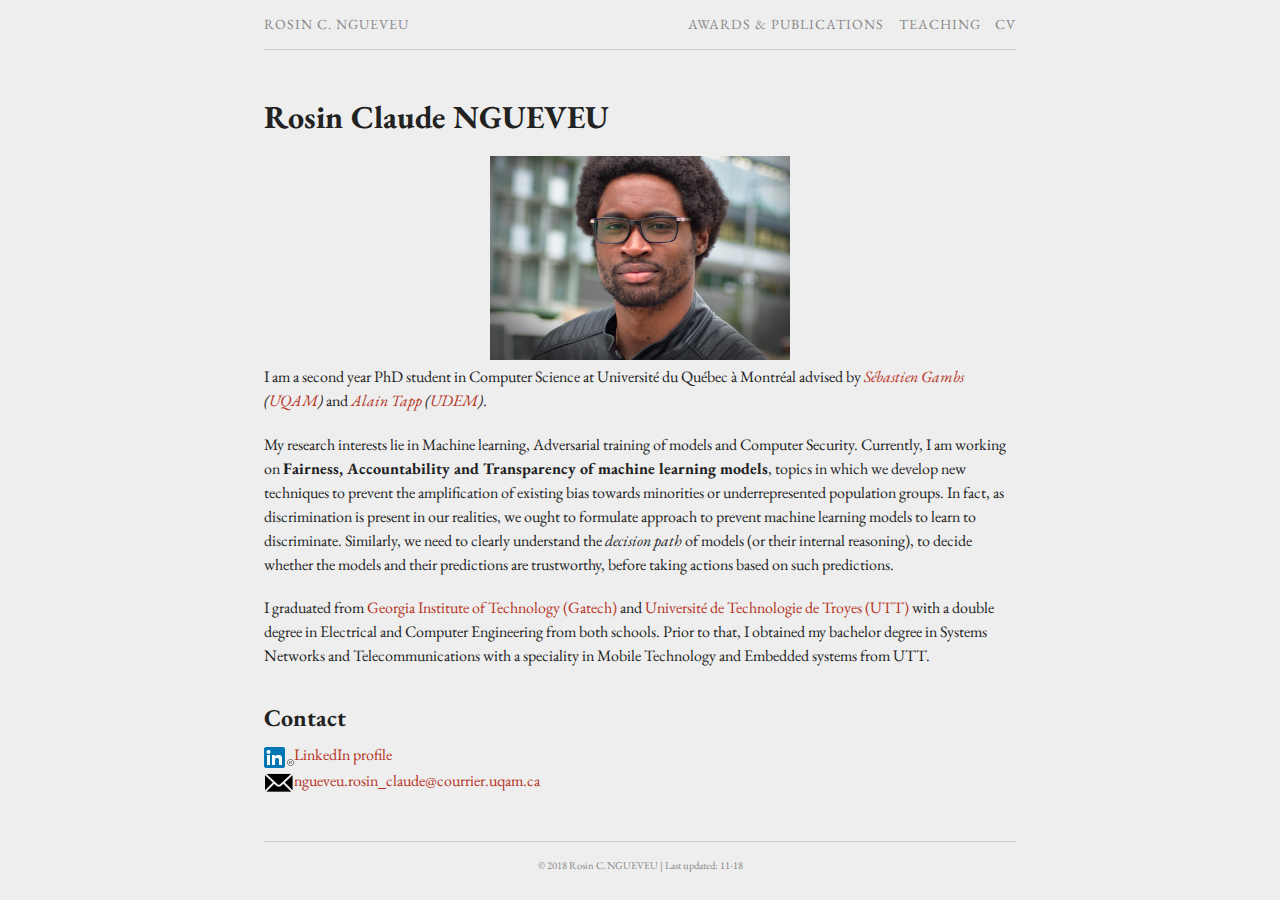
<file: index.html>
<!DOCTYPE html>
<html>

  <head>
    <meta charset="utf-8">
    <meta http-equiv="X-UA-Compatible" content="IE=edge">
    <meta name="viewport" content="width=device-width, initial-scale=1">

    <title>Rosin C. NGUEVEU :: Rosin Claude NGUEVEU</title>
    <meta name="description" content="© 2018 Rosin C. NGUEVEU">

    <link rel="stylesheet" href="/css/main.css">
    <link rel="canonical" href="http://0.0.0.0:4000/">
    <link rel="alternate" type="application/rss+xml" title="Rosin C. NGUEVEU" href="http://0.0.0.0:4000/feed.xml" />

    <link href='https://fonts.googleapis.com/css?family=EB+Garamond' rel='stylesheet' type='text/css'>
</head>


  <body>
  <div class="page">
    <header class="site-header">
    <a class="site-title" href="/">Rosin C. NGUEVEU</a>
    <nav class="site-nav">
        <a href="#" class="menu-icon menu.open">
            <svg viewBox="0 0 18 15">
                <path fill="#424242" d="M18,1.484c0,0.82-0.665,1.484-1.484,1.484H1.484C0.665,2.969,0,2.304,0,1.484l0,0C0,0.665,0.665,0,1.484,0 h15.031C17.335,0,18,0.665,18,1.484L18,1.484z"/>
                <path fill="#424242" d="M18,7.516C18,8.335,17.335,9,16.516,9H1.484C0.665,9,0,8.335,0,7.516l0,0c0-0.82,0.665-1.484,1.484-1.484 h15.031C17.335,6.031,18,6.696,18,7.516L18,7.516z"/>
                <path fill="#424242" d="M18,13.516C18,14.335,17.335,15,16.516,15H1.484C0.665,15,0,14.335,0,13.516l0,0 c0-0.82,0.665-1.484,1.484-1.484h15.031C17.335,12.031,18,12.696,18,13.516L18,13.516z"/>
            </svg>
        </a>
        <div class="trigger"><h1>Main Navigation</h1>
            <ul class="menu">
    
    
     <li><a href="/awards-publications/" class="page-link">Awards & Publications</a>
    
    </li>
    
    
     <li><a href="/teaching/" class="page-link">Teaching</a>
    
    </li>
    
    
     <li><a href="/cv/" class="page-link">CV</a>
    
    </li>
    
</ul>

        </div>
    </nav>
</header>


    <div class="post">
    <header class="post-header">
        <h1>Rosin Claude NGUEVEU</h1>
    </header>

    <div class="captioned-img" align="left">
    <a href="images/DSC_0194.JPG">
    
    <img src="images/DSC_0194.JPG" width="40%" />
    </a>
</div>

<!-- <a href="images/DSC_0194.JPG"> -->
<!-- <img src="images/DSC_0194.JPG" width="40%" height="40%" align="right"/> -->

<p>I am a second year PhD student in Computer Science at Université du Québec à Montréal advised by <em><a href="https://sebastiengambs.openum.ca/">Sébastien Gambs</a> (<a href="http://info.uqam.ca/">UQAM</a>)</em> and <em><a href="https://sites.google.com/site/alaintapp/">Alain Tapp</a> (<a href="https://www.umontreal.ca/">UDEM</a>)</em>.</p>

<p>My research interests lie in Machine learning, Adversarial training of models and Computer Security. Currently, I am working on <strong>Fairness, Accountability and Transparency of machine learning models</strong>, topics in which we develop new techniques to prevent the amplification of existing bias towards minorities or underrepresented population groups. In fact, as discrimination is present in our realities, we ought to formulate approach to prevent machine learning models to learn to discriminate. Similarly, we need to clearly understand the <em>decision path</em> of models (or their internal reasoning), to decide whether the models and their predictions are trustworthy, before taking actions based on such predictions.</p>

<p>I graduated from <a href="https://www.gatech.edu/">Georgia Institute of Technology (Gatech)</a> and <a href="https://www.utt.fr/">Université de Technologie de Troyes (UTT)</a> with a double degree in Electrical and Computer Engineering from both schools. Prior to that, I obtained my bachelor degree in Systems Networks and Telecommunications with a speciality in Mobile Technology and Embedded systems from UTT.</p>

<h2 id="contact">Contact</h2>

<p><img src="/images/icons/In-2C-21px-R.png" alt="linkedIn icon" /><a href="https://ca.linkedin.com/in/rosin-ngueveu-604297b1">LinkedIn profile</a> <br />
<img src="/images/icons/icons8-secured-letter-30.png" alt="emain icon" /><a href="mailto:ngueveu.rosin_claude@courrier.uqam.ca">ngueveu.rosin_claude@courrier.uqam.ca</a></p>

</div>


    <footer class="site-footer">
    © 2018 Rosin C. NGUEVEU | Last updated: 11-18<br />
</footer>


    

    </div>
  </body>

</html>
</file>
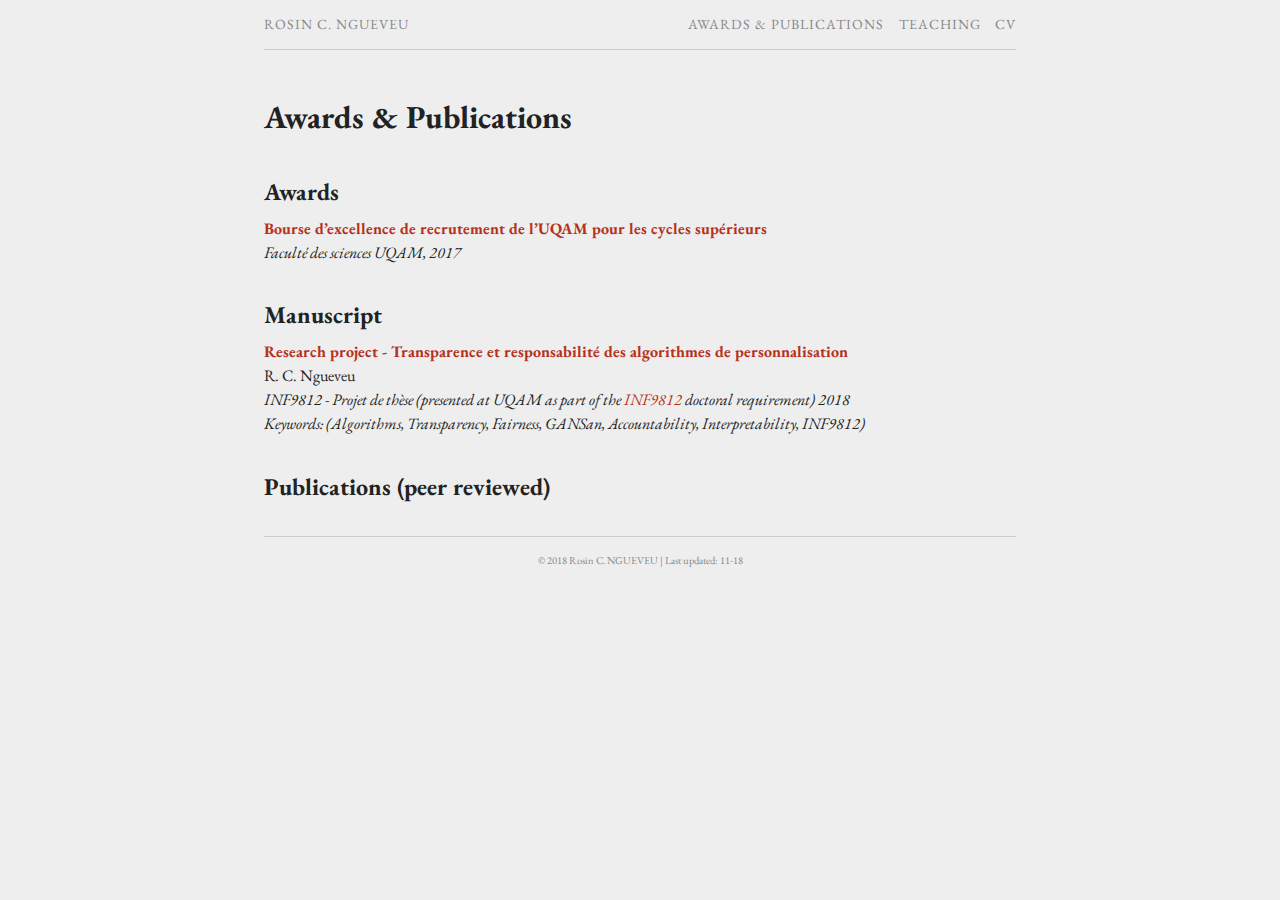
<file: awards-publications/index.html>
<!DOCTYPE html>
<html>

  <head>
    <meta charset="utf-8">
    <meta http-equiv="X-UA-Compatible" content="IE=edge">
    <meta name="viewport" content="width=device-width, initial-scale=1">

    <title>Rosin C. NGUEVEU :: Awards & Publications</title>
    <meta name="description" content="© 2018 Rosin C. NGUEVEU">

    <link rel="stylesheet" href="/css/main.css">
    <link rel="canonical" href="http://0.0.0.0:4000/awards-publications/">
    <link rel="alternate" type="application/rss+xml" title="Rosin C. NGUEVEU" href="http://0.0.0.0:4000/feed.xml" />

    <link href='https://fonts.googleapis.com/css?family=EB+Garamond' rel='stylesheet' type='text/css'>
</head>


  <body>
  <div class="page">
    <header class="site-header">
    <a class="site-title" href="/">Rosin C. NGUEVEU</a>
    <nav class="site-nav">
        <a href="#" class="menu-icon menu.open">
            <svg viewBox="0 0 18 15">
                <path fill="#424242" d="M18,1.484c0,0.82-0.665,1.484-1.484,1.484H1.484C0.665,2.969,0,2.304,0,1.484l0,0C0,0.665,0.665,0,1.484,0 h15.031C17.335,0,18,0.665,18,1.484L18,1.484z"/>
                <path fill="#424242" d="M18,7.516C18,8.335,17.335,9,16.516,9H1.484C0.665,9,0,8.335,0,7.516l0,0c0-0.82,0.665-1.484,1.484-1.484 h15.031C17.335,6.031,18,6.696,18,7.516L18,7.516z"/>
                <path fill="#424242" d="M18,13.516C18,14.335,17.335,15,16.516,15H1.484C0.665,15,0,14.335,0,13.516l0,0 c0-0.82,0.665-1.484,1.484-1.484h15.031C17.335,12.031,18,12.696,18,13.516L18,13.516z"/>
            </svg>
        </a>
        <div class="trigger"><h1>Main Navigation</h1>
            <ul class="menu">
    
    
     <li><a href="/awards-publications/" class="page-link">Awards & Publications</a>
    
    </li>
    
    
     <li><a href="/teaching/" class="page-link">Teaching</a>
    
    </li>
    
    
     <li><a href="/cv/" class="page-link">CV</a>
    
    </li>
    
</ul>

        </div>
    </nav>
</header>


    <div class="post">
    <header class="post-header">
        <h1>Awards & Publications</h1>
    </header>

    <h2 id="awards">Awards</h2>

<p><a href="https://ssa.uqam.ca/nos-services/bourses/bourses-dexcellence/fare/informations-pour-les-etudiants/bourses-de-recrutement.html"><strong>Bourse d’excellence de recrutement de l’UQAM pour les cycles supérieurs</strong></a><br />
<em>Faculté des sciences UQAM, 2017</em></p>

<h2 id="manuscript">Manuscript</h2>

<!-- <div class="captioned-img" align="right">
    <a href="">
    
    <img src="" height="100px" />
    </a>
</div>
 -->

<p><a href="/manuscripts/2018/ResearchProject"><strong>Research project - Transparence et responsabilité des algorithmes de personnalisation</strong></a><br />
R. C. Ngueveu<br />
<em>INF9812 - Projet de thèse</em>
 <em>(presented at UQAM as part of the <a href="https://etudier.uqam.ca/cours?sigle=INF9812&amp;p=3121">INF9812</a> doctoral requirement)</em>
 <em>2018</em> 
<br />
 <em>Keywords: (Algorithms, Transparency, Fairness, GANSan, Accountability, Interpretability, INF9812)</em></p>

<h2 id="publications-peer-reviewed">Publications (peer reviewed)</h2>


</div>


    <footer class="site-footer">
    © 2018 Rosin C. NGUEVEU | Last updated: 11-18<br />
</footer>


    

    </div>
  </body>

</html>
</file>
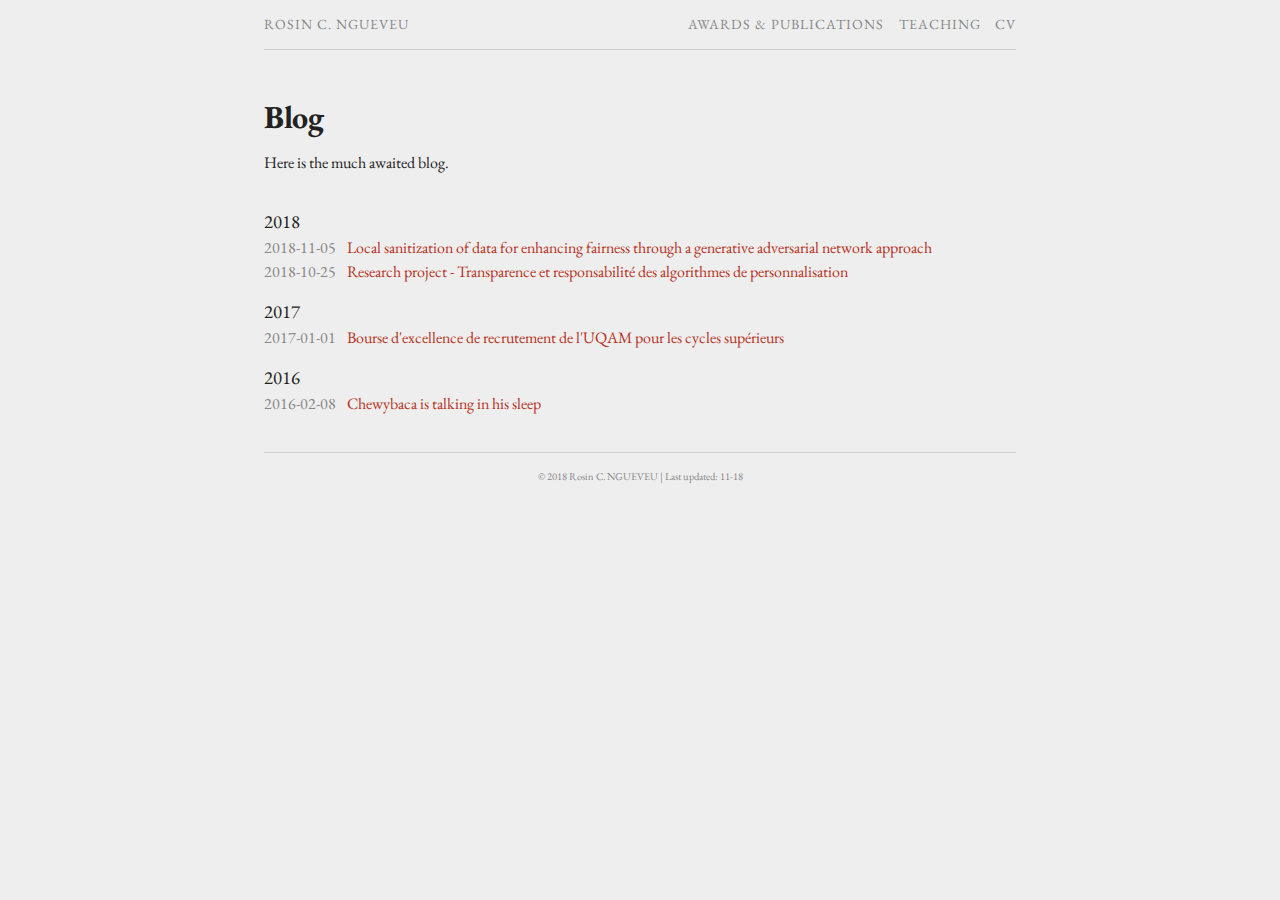
<file: blog/index.html>
<!DOCTYPE html>
<html>

  <head>
    <meta charset="utf-8">
    <meta http-equiv="X-UA-Compatible" content="IE=edge">
    <meta name="viewport" content="width=device-width, initial-scale=1">

    <title>Rosin C. NGUEVEU :: Blog</title>
    <meta name="description" content="© 2018 Rosin C. NGUEVEU">

    <link rel="stylesheet" href="/css/main.css">
    <link rel="canonical" href="http://0.0.0.0:4000/blog/">
    <link rel="alternate" type="application/rss+xml" title="Rosin C. NGUEVEU" href="http://0.0.0.0:4000/feed.xml" />

    <link href='https://fonts.googleapis.com/css?family=EB+Garamond' rel='stylesheet' type='text/css'>
</head>


  <body>
  <div class="page">
    <header class="site-header">
    <a class="site-title" href="/">Rosin C. NGUEVEU</a>
    <nav class="site-nav">
        <a href="#" class="menu-icon menu.open">
            <svg viewBox="0 0 18 15">
                <path fill="#424242" d="M18,1.484c0,0.82-0.665,1.484-1.484,1.484H1.484C0.665,2.969,0,2.304,0,1.484l0,0C0,0.665,0.665,0,1.484,0 h15.031C17.335,0,18,0.665,18,1.484L18,1.484z"/>
                <path fill="#424242" d="M18,7.516C18,8.335,17.335,9,16.516,9H1.484C0.665,9,0,8.335,0,7.516l0,0c0-0.82,0.665-1.484,1.484-1.484 h15.031C17.335,6.031,18,6.696,18,7.516L18,7.516z"/>
                <path fill="#424242" d="M18,13.516C18,14.335,17.335,15,16.516,15H1.484C0.665,15,0,14.335,0,13.516l0,0 c0-0.82,0.665-1.484,1.484-1.484h15.031C17.335,12.031,18,12.696,18,13.516L18,13.516z"/>
            </svg>
        </a>
        <div class="trigger"><h1>Main Navigation</h1>
            <ul class="menu">
    
    
     <li><a href="/awards-publications/" class="page-link">Awards & Publications</a>
    
    </li>
    
    
     <li><a href="/teaching/" class="page-link">Teaching</a>
    
    </li>
    
    
     <li><a href="/cv/" class="page-link">CV</a>
    
    </li>
    
</ul>

        </div>
    </nav>
</header>


    <div class="post">
    <header class="post-header">
        <h1>Blog</h1>
    </header>

    <p>Here is the much awaited blog.</p>

<ul class="listing">

  
  
    
    <li class="listing-seperator">2018</li>
  
  <li class="listing-item">
    <time datetime="2018-11-05">2018-11-05</time>
    <a href="/manuscripts/2018/local-sanitization-of-data" title="Local sanitization of data for enhancing fairness through a generative adversarial network approach">Local sanitization of data for enhancing fairness through a generative adversarial network approach</a>
  </li>

  
  
  <li class="listing-item">
    <time datetime="2018-10-25">2018-10-25</time>
    <a href="/manuscripts/2018/ResearchProject" title="Research project - Transparence et responsabilité des algorithmes de personnalisation">Research project - Transparence et responsabilité des algorithmes de personnalisation</a>
  </li>

  
  
    
    <li class="listing-seperator">2017</li>
  
  <li class="listing-item">
    <time datetime="2017-01-01">2017-01-01</time>
    <a href="/awards/2017/bourse-dexcellence-recrutement-uqam" title="Bourse d'excellence de recrutement de l'UQAM pour les cycles supérieurs">Bourse d'excellence de recrutement de l'UQAM pour les cycles supérieurs</a>
  </li>

  
  
    
    <li class="listing-seperator">2016</li>
  
  <li class="listing-item">
    <time datetime="2016-02-08">2016-02-08</time>
    <a href="/blog/banter/thoughts/dreams/fears/2016/Chewbaca-is-talking-in-his-sleep" title="Chewybaca is talking in his sleep">Chewybaca is talking in his sleep</a>
  </li>

</ul>

</div>


    <footer class="site-footer">
    © 2018 Rosin C. NGUEVEU | Last updated: 11-18<br />
</footer>


    

    </div>
  </body>

</html>
</file>
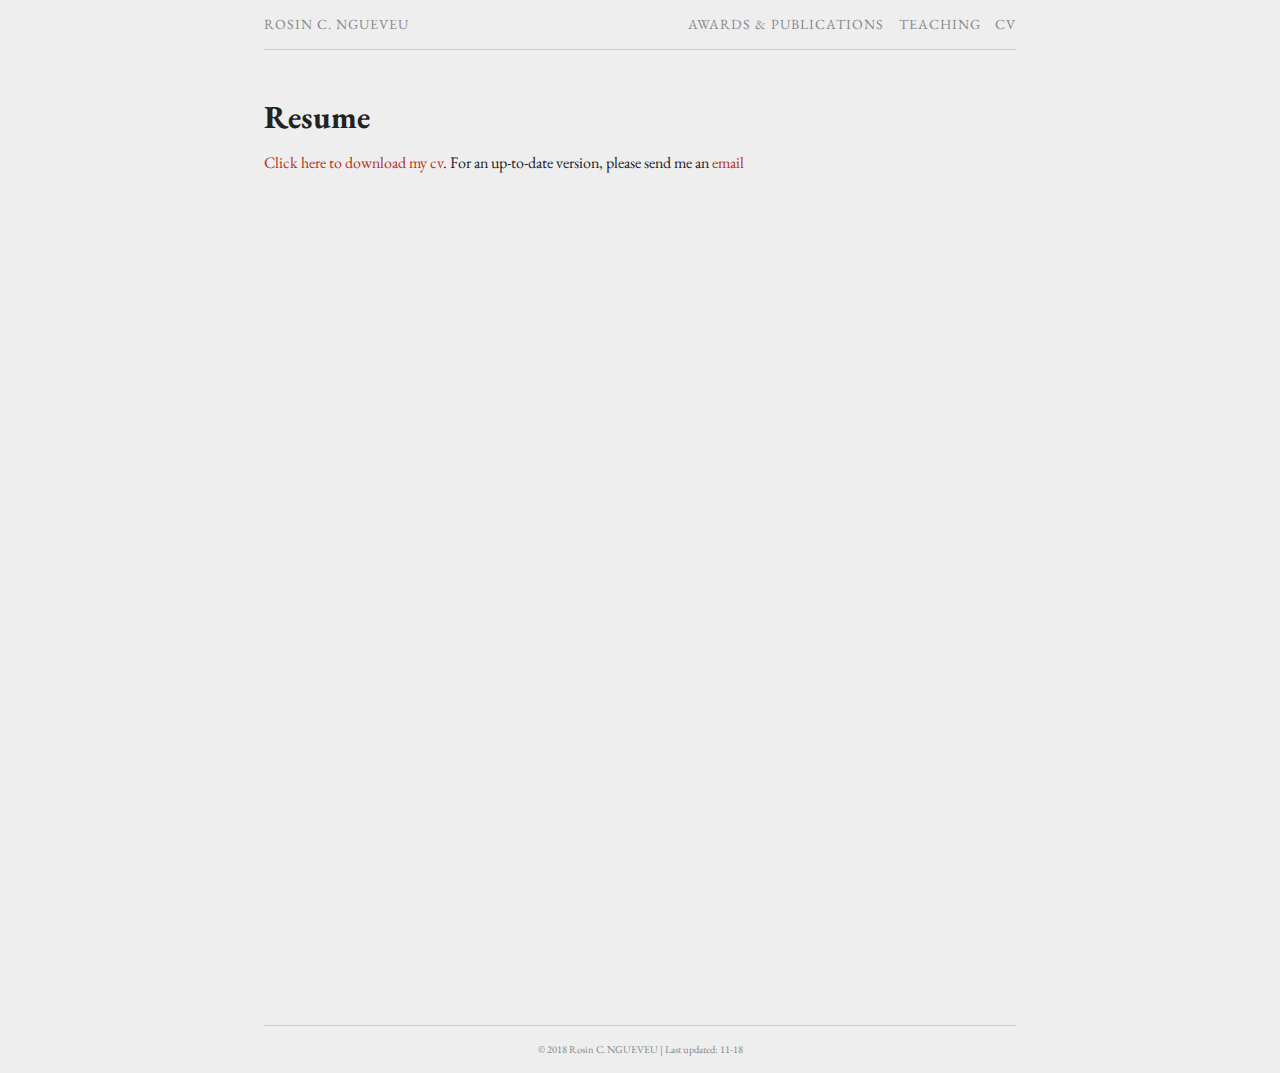
<file: cv/index.html>
<!DOCTYPE html>
<html>

  <head>
    <meta charset="utf-8">
    <meta http-equiv="X-UA-Compatible" content="IE=edge">
    <meta name="viewport" content="width=device-width, initial-scale=1">

    <title>Rosin C. NGUEVEU :: Resume</title>
    <meta name="description" content="© 2018 Rosin C. NGUEVEU">

    <link rel="stylesheet" href="/css/main.css">
    <link rel="canonical" href="http://0.0.0.0:4000/cv/">
    <link rel="alternate" type="application/rss+xml" title="Rosin C. NGUEVEU" href="http://0.0.0.0:4000/feed.xml" />

    <link href='https://fonts.googleapis.com/css?family=EB+Garamond' rel='stylesheet' type='text/css'>
</head>


  <body>
  <div class="page">
    <header class="site-header">
    <a class="site-title" href="/">Rosin C. NGUEVEU</a>
    <nav class="site-nav">
        <a href="#" class="menu-icon menu.open">
            <svg viewBox="0 0 18 15">
                <path fill="#424242" d="M18,1.484c0,0.82-0.665,1.484-1.484,1.484H1.484C0.665,2.969,0,2.304,0,1.484l0,0C0,0.665,0.665,0,1.484,0 h15.031C17.335,0,18,0.665,18,1.484L18,1.484z"/>
                <path fill="#424242" d="M18,7.516C18,8.335,17.335,9,16.516,9H1.484C0.665,9,0,8.335,0,7.516l0,0c0-0.82,0.665-1.484,1.484-1.484 h15.031C17.335,6.031,18,6.696,18,7.516L18,7.516z"/>
                <path fill="#424242" d="M18,13.516C18,14.335,17.335,15,16.516,15H1.484C0.665,15,0,14.335,0,13.516l0,0 c0-0.82,0.665-1.484,1.484-1.484h15.031C17.335,12.031,18,12.696,18,13.516L18,13.516z"/>
            </svg>
        </a>
        <div class="trigger"><h1>Main Navigation</h1>
            <ul class="menu">
    
    
     <li><a href="/awards-publications/" class="page-link">Awards & Publications</a>
    
    </li>
    
    
     <li><a href="/teaching/" class="page-link">Teaching</a>
    
    </li>
    
    
     <li><a href="/cv/" class="page-link">CV</a>
    
    </li>
    
</ul>

        </div>
    </nav>
</header>


    <div class="post">
    <header class="post-header">
        <h1>Resume</h1>
    </header>

    <p><a href="/docs/Rosin_C._Ngueveu.pdf">Click here to download my cv</a>. 
For an up-to-date version, please send me an <a href="mailto:ngueveu.rosin_claude@courrier.uqam.ca">email</a></p>

<iframe src="
/docs/Rosin_C._Ngueveu.pdf
" style="width:100%; height:800px; border:0;" scrolling="no"></iframe>


</div>


    <footer class="site-footer">
    © 2018 Rosin C. NGUEVEU | Last updated: 11-18<br />
</footer>


    

    </div>
  </body>

</html>
</file>
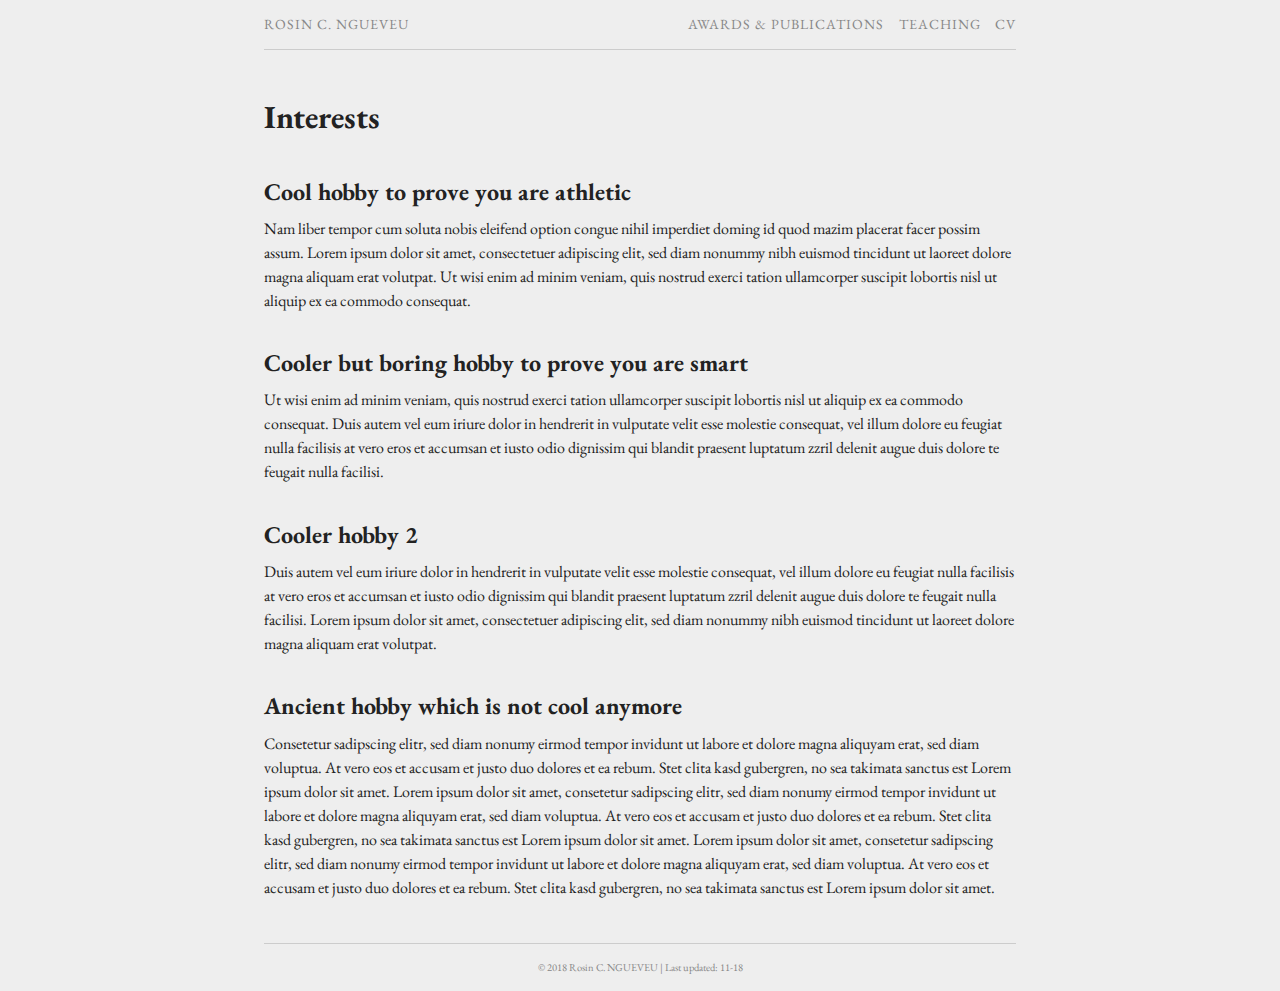
<file: misc/index.html>
<!DOCTYPE html>
<html>

  <head>
    <meta charset="utf-8">
    <meta http-equiv="X-UA-Compatible" content="IE=edge">
    <meta name="viewport" content="width=device-width, initial-scale=1">

    <title>Rosin C. NGUEVEU :: Interests</title>
    <meta name="description" content="© 2018 Rosin C. NGUEVEU">

    <link rel="stylesheet" href="/css/main.css">
    <link rel="canonical" href="http://0.0.0.0:4000/misc/">
    <link rel="alternate" type="application/rss+xml" title="Rosin C. NGUEVEU" href="http://0.0.0.0:4000/feed.xml" />

    <link href='https://fonts.googleapis.com/css?family=EB+Garamond' rel='stylesheet' type='text/css'>
</head>


  <body>
  <div class="page">
    <header class="site-header">
    <a class="site-title" href="/">Rosin C. NGUEVEU</a>
    <nav class="site-nav">
        <a href="#" class="menu-icon menu.open">
            <svg viewBox="0 0 18 15">
                <path fill="#424242" d="M18,1.484c0,0.82-0.665,1.484-1.484,1.484H1.484C0.665,2.969,0,2.304,0,1.484l0,0C0,0.665,0.665,0,1.484,0 h15.031C17.335,0,18,0.665,18,1.484L18,1.484z"/>
                <path fill="#424242" d="M18,7.516C18,8.335,17.335,9,16.516,9H1.484C0.665,9,0,8.335,0,7.516l0,0c0-0.82,0.665-1.484,1.484-1.484 h15.031C17.335,6.031,18,6.696,18,7.516L18,7.516z"/>
                <path fill="#424242" d="M18,13.516C18,14.335,17.335,15,16.516,15H1.484C0.665,15,0,14.335,0,13.516l0,0 c0-0.82,0.665-1.484,1.484-1.484h15.031C17.335,12.031,18,12.696,18,13.516L18,13.516z"/>
            </svg>
        </a>
        <div class="trigger"><h1>Main Navigation</h1>
            <ul class="menu">
    
    
     <li><a href="/awards-publications/" class="page-link">Awards & Publications</a>
    
    </li>
    
    
     <li><a href="/teaching/" class="page-link">Teaching</a>
    
    </li>
    
    
     <li><a href="/cv/" class="page-link">CV</a>
    
    </li>
    
</ul>

        </div>
    </nav>
</header>


    <div class="post">
    <header class="post-header">
        <h1>Interests</h1>
    </header>

    <h2 id="cool-hobby-to-prove-you-are-athletic">Cool hobby to prove you are athletic</h2>

<p>Nam liber tempor cum soluta nobis eleifend option congue nihil imperdiet doming id quod mazim placerat facer possim assum. Lorem ipsum dolor sit amet, consectetuer adipiscing elit, sed diam nonummy nibh euismod tincidunt ut laoreet dolore magna aliquam erat volutpat. Ut wisi enim ad minim veniam, quis nostrud exerci tation ullamcorper suscipit lobortis nisl ut aliquip ex ea commodo consequat.</p>

<h2 id="cooler-but-boring-hobby-to-prove-you-are-smart">Cooler but boring hobby to prove you are smart</h2>
<p>Ut wisi enim ad minim veniam, quis nostrud exerci tation ullamcorper suscipit lobortis nisl ut aliquip ex ea commodo consequat. Duis autem vel eum iriure dolor in hendrerit in vulputate velit esse molestie consequat, vel illum dolore eu feugiat nulla facilisis at vero eros et accumsan et iusto odio dignissim qui blandit praesent luptatum zzril delenit augue duis dolore te feugait nulla facilisi.</p>

<h2 id="cooler-hobby-2">Cooler hobby 2</h2>
<p>Duis autem vel eum iriure dolor in hendrerit in vulputate velit esse molestie consequat, vel illum dolore eu feugiat nulla facilisis at vero eros et accumsan et iusto odio dignissim qui blandit praesent luptatum zzril delenit augue duis dolore te feugait nulla facilisi. Lorem ipsum dolor sit amet, consectetuer adipiscing elit, sed diam nonummy nibh euismod tincidunt ut laoreet dolore magna aliquam erat volutpat.</p>

<h2 id="ancient-hobby-which-is-not-cool-anymore">Ancient hobby which is not cool anymore</h2>

<p>Consetetur sadipscing elitr,  sed diam nonumy eirmod tempor invidunt ut labore et dolore magna aliquyam erat, sed diam voluptua. At vero eos et accusam et justo duo dolores et ea rebum. Stet clita kasd gubergren, no sea takimata sanctus est Lorem ipsum dolor sit amet. Lorem ipsum dolor sit amet, consetetur sadipscing elitr,  sed diam nonumy eirmod tempor invidunt ut labore et dolore magna aliquyam erat, sed diam voluptua. At vero eos et accusam et justo duo dolores et ea rebum. Stet clita kasd gubergren, no sea takimata sanctus est Lorem ipsum dolor sit amet. Lorem ipsum dolor sit amet, consetetur sadipscing elitr,  sed diam nonumy eirmod tempor invidunt ut labore et dolore magna aliquyam erat, sed diam voluptua. At vero eos et accusam et justo duo dolores et ea rebum. Stet clita kasd gubergren, no sea takimata sanctus est Lorem ipsum dolor sit amet.</p>

</div>


    <footer class="site-footer">
    © 2018 Rosin C. NGUEVEU | Last updated: 11-18<br />
</footer>


    

    </div>
  </body>

</html>
</file>
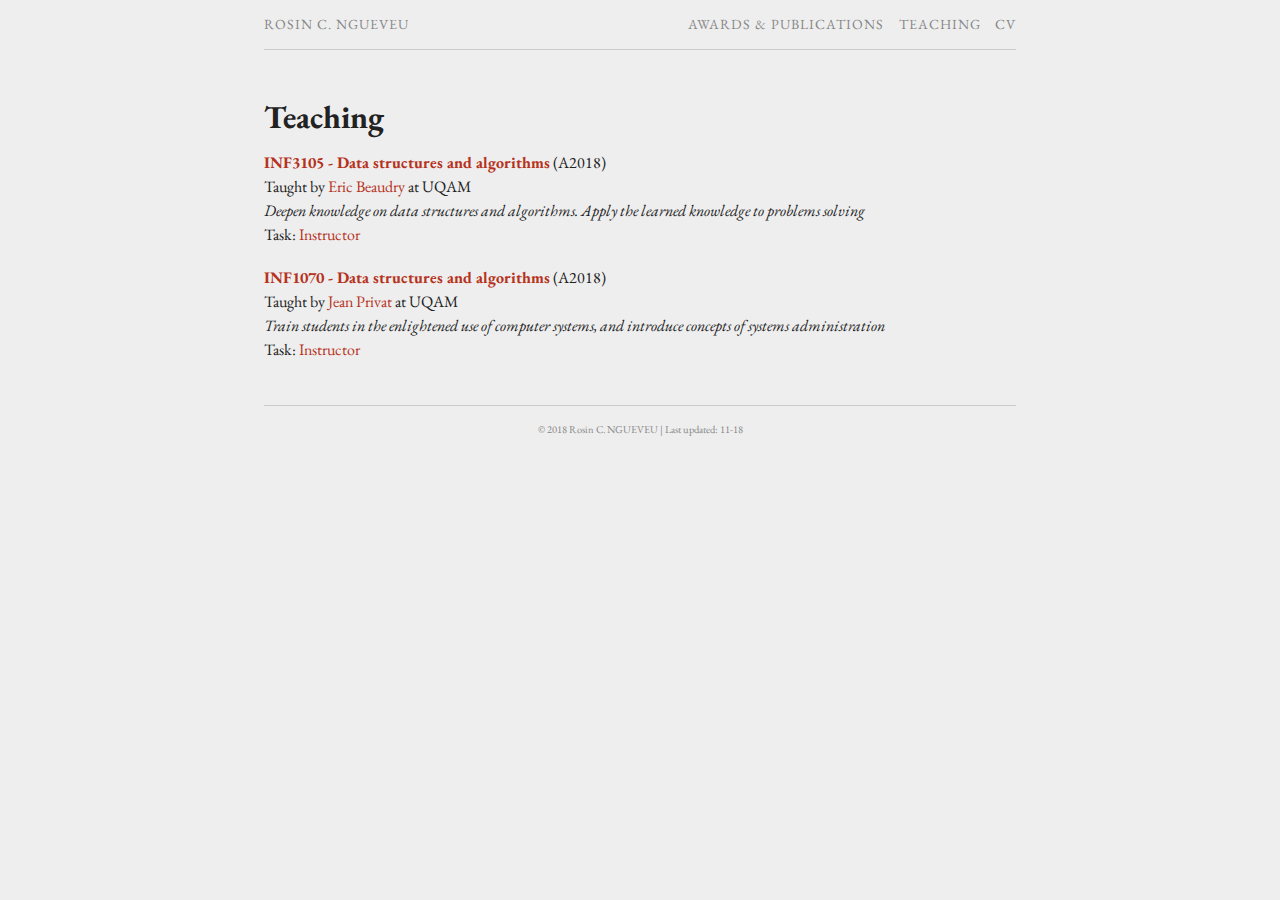
<file: teaching/index.html>
<!DOCTYPE html>
<html>

  <head>
    <meta charset="utf-8">
    <meta http-equiv="X-UA-Compatible" content="IE=edge">
    <meta name="viewport" content="width=device-width, initial-scale=1">

    <title>Rosin C. NGUEVEU :: Teaching</title>
    <meta name="description" content="© 2018 Rosin C. NGUEVEU">

    <link rel="stylesheet" href="/css/main.css">
    <link rel="canonical" href="http://0.0.0.0:4000/teaching/">
    <link rel="alternate" type="application/rss+xml" title="Rosin C. NGUEVEU" href="http://0.0.0.0:4000/feed.xml" />

    <link href='https://fonts.googleapis.com/css?family=EB+Garamond' rel='stylesheet' type='text/css'>
</head>


  <body>
  <div class="page">
    <header class="site-header">
    <a class="site-title" href="/">Rosin C. NGUEVEU</a>
    <nav class="site-nav">
        <a href="#" class="menu-icon menu.open">
            <svg viewBox="0 0 18 15">
                <path fill="#424242" d="M18,1.484c0,0.82-0.665,1.484-1.484,1.484H1.484C0.665,2.969,0,2.304,0,1.484l0,0C0,0.665,0.665,0,1.484,0 h15.031C17.335,0,18,0.665,18,1.484L18,1.484z"/>
                <path fill="#424242" d="M18,7.516C18,8.335,17.335,9,16.516,9H1.484C0.665,9,0,8.335,0,7.516l0,0c0-0.82,0.665-1.484,1.484-1.484 h15.031C17.335,6.031,18,6.696,18,7.516L18,7.516z"/>
                <path fill="#424242" d="M18,13.516C18,14.335,17.335,15,16.516,15H1.484C0.665,15,0,14.335,0,13.516l0,0 c0-0.82,0.665-1.484,1.484-1.484h15.031C17.335,12.031,18,12.696,18,13.516L18,13.516z"/>
            </svg>
        </a>
        <div class="trigger"><h1>Main Navigation</h1>
            <ul class="menu">
    
    
     <li><a href="/awards-publications/" class="page-link">Awards & Publications</a>
    
    </li>
    
    
     <li><a href="/teaching/" class="page-link">Teaching</a>
    
    </li>
    
    
     <li><a href="/cv/" class="page-link">CV</a>
    
    </li>
    
</ul>

        </div>
    </nav>
</header>


    <div class="post">
    <header class="post-header">
        <h1>Teaching</h1>
    </header>

    
<p><a href="https://etudier.uqam.ca/cours?sigle=INF3105"><strong>INF3105 - Data structures and algorithms</strong></a> (A2018)<br />
Taught by <a href="http://ericbeaudry.ca/INF3105">Eric Beaudry</a> at UQAM<br />
<em>Deepen knowledge on data structures and algorithms. Apply the learned knowledge to problems solving</em> <br />
Task: <a href="https://www.rhu.uqam.ca/index.aspx?id=p323">Instructor</a></p>

<p><a href="https://etudier.uqam.ca/cours?sigle=INF1070"><strong>INF1070 - Data structures and algorithms</strong></a> (A2018)<br />
Taught by <a href="https://info.uqam.ca/~privat/INF1070/">Jean Privat</a> at UQAM<br />
<em>Train students in the enlightened use of computer systems, and introduce concepts of systems administration</em> <br />
Task: <a href="https://www.rhu.uqam.ca/index.aspx?id=p323">Instructor</a></p>


</div>


    <footer class="site-footer">
    © 2018 Rosin C. NGUEVEU | Last updated: 11-18<br />
</footer>


    

    </div>
  </body>

</html>
</file>
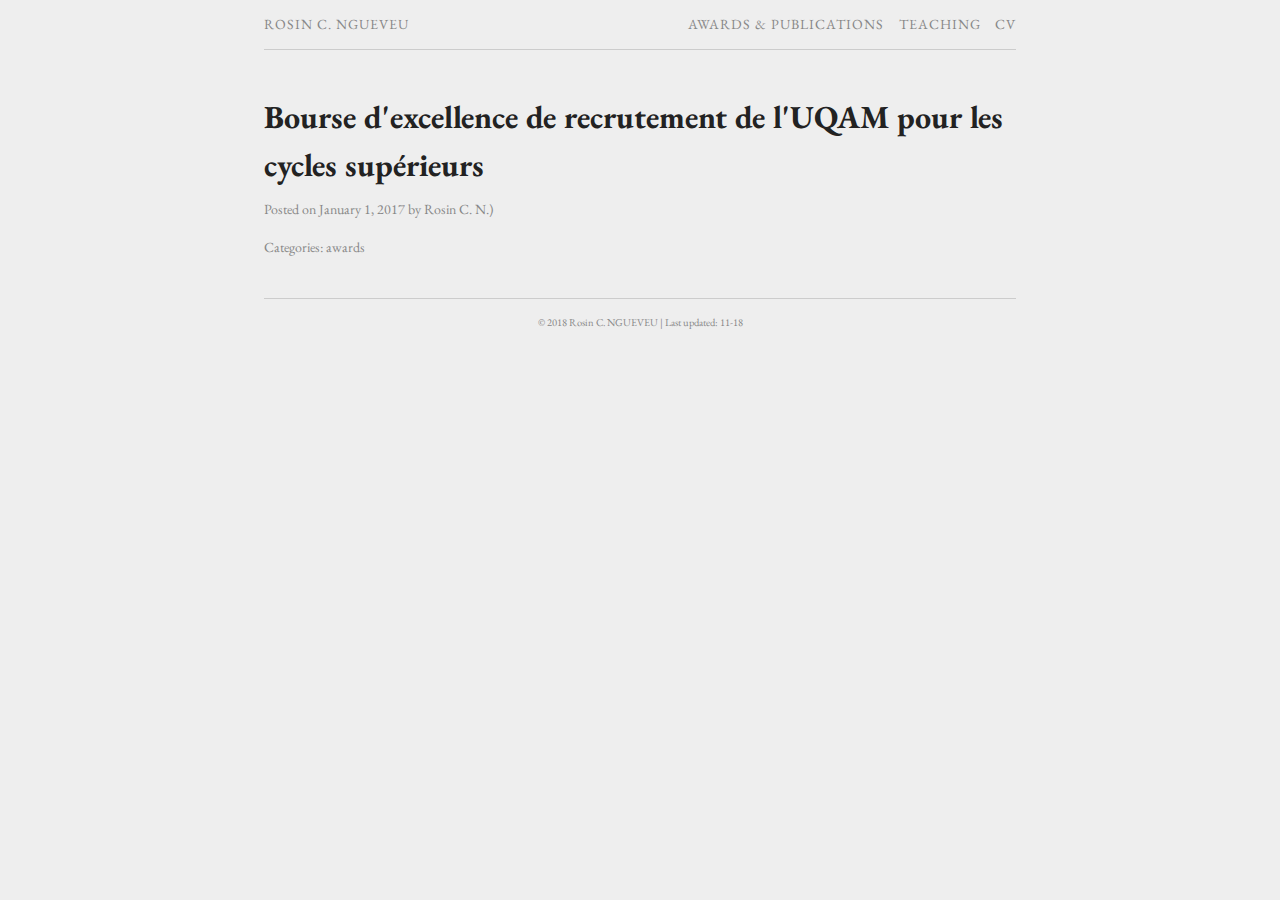
<file: awards/2017/bourse-dexcellence-recrutement-uqam.html>
<!DOCTYPE html>
<html>

  <head>
    <meta charset="utf-8">
    <meta http-equiv="X-UA-Compatible" content="IE=edge">
    <meta name="viewport" content="width=device-width, initial-scale=1">

    <title>Rosin C. NGUEVEU :: Bourse d'excellence de recrutement de l'UQAM pour les cycles supérieurs</title>
    <meta name="description" content="">

    <link rel="stylesheet" href="/css/main.css">
    <link rel="canonical" href="http://0.0.0.0:4000/awards/2017/bourse-dexcellence-recrutement-uqam">
    <link rel="alternate" type="application/rss+xml" title="Rosin C. NGUEVEU" href="http://0.0.0.0:4000/feed.xml" />

    <link href='https://fonts.googleapis.com/css?family=EB+Garamond' rel='stylesheet' type='text/css'>
</head>


  <body>
  <div class="page">
    <header class="site-header">
    <a class="site-title" href="/">Rosin C. NGUEVEU</a>
    <nav class="site-nav">
        <a href="#" class="menu-icon menu.open">
            <svg viewBox="0 0 18 15">
                <path fill="#424242" d="M18,1.484c0,0.82-0.665,1.484-1.484,1.484H1.484C0.665,2.969,0,2.304,0,1.484l0,0C0,0.665,0.665,0,1.484,0 h15.031C17.335,0,18,0.665,18,1.484L18,1.484z"/>
                <path fill="#424242" d="M18,7.516C18,8.335,17.335,9,16.516,9H1.484C0.665,9,0,8.335,0,7.516l0,0c0-0.82,0.665-1.484,1.484-1.484 h15.031C17.335,6.031,18,6.696,18,7.516L18,7.516z"/>
                <path fill="#424242" d="M18,13.516C18,14.335,17.335,15,16.516,15H1.484C0.665,15,0,14.335,0,13.516l0,0 c0-0.82,0.665-1.484,1.484-1.484h15.031C17.335,12.031,18,12.696,18,13.516L18,13.516z"/>
            </svg>
        </a>
        <div class="trigger"><h1>Main Navigation</h1>
            <ul class="menu">
    
    
     <li><a href="/awards-publications/" class="page-link">Awards & Publications</a>
    
    </li>
    
    
     <li><a href="/teaching/" class="page-link">Teaching</a>
    
    </li>
    
    
     <li><a href="/cv/" class="page-link">CV</a>
    
    </li>
    
</ul>

        </div>
    </nav>
</header>


    <div class="post">
    <header class="post-header">
    <h1>Bourse d'excellence de recrutement de l'UQAM pour les cycles supérieurs</h1>
    <p class="post-meta">Posted on January 1, 2017 by Rosin C. N.)</p>

    

    
    <p class="post-meta">Categories:
    
    <!-- <a href=" | prepend: site.baseurl}}" title="awards">awards</a>&nbsp; -->
    awards&nbsp;
    

    </p>
    
    </header>

    


    

</div>


    <footer class="site-footer">
    © 2018 Rosin C. NGUEVEU | Last updated: 11-18<br />
</footer>


    

    </div>
  </body>

</html>
</file>
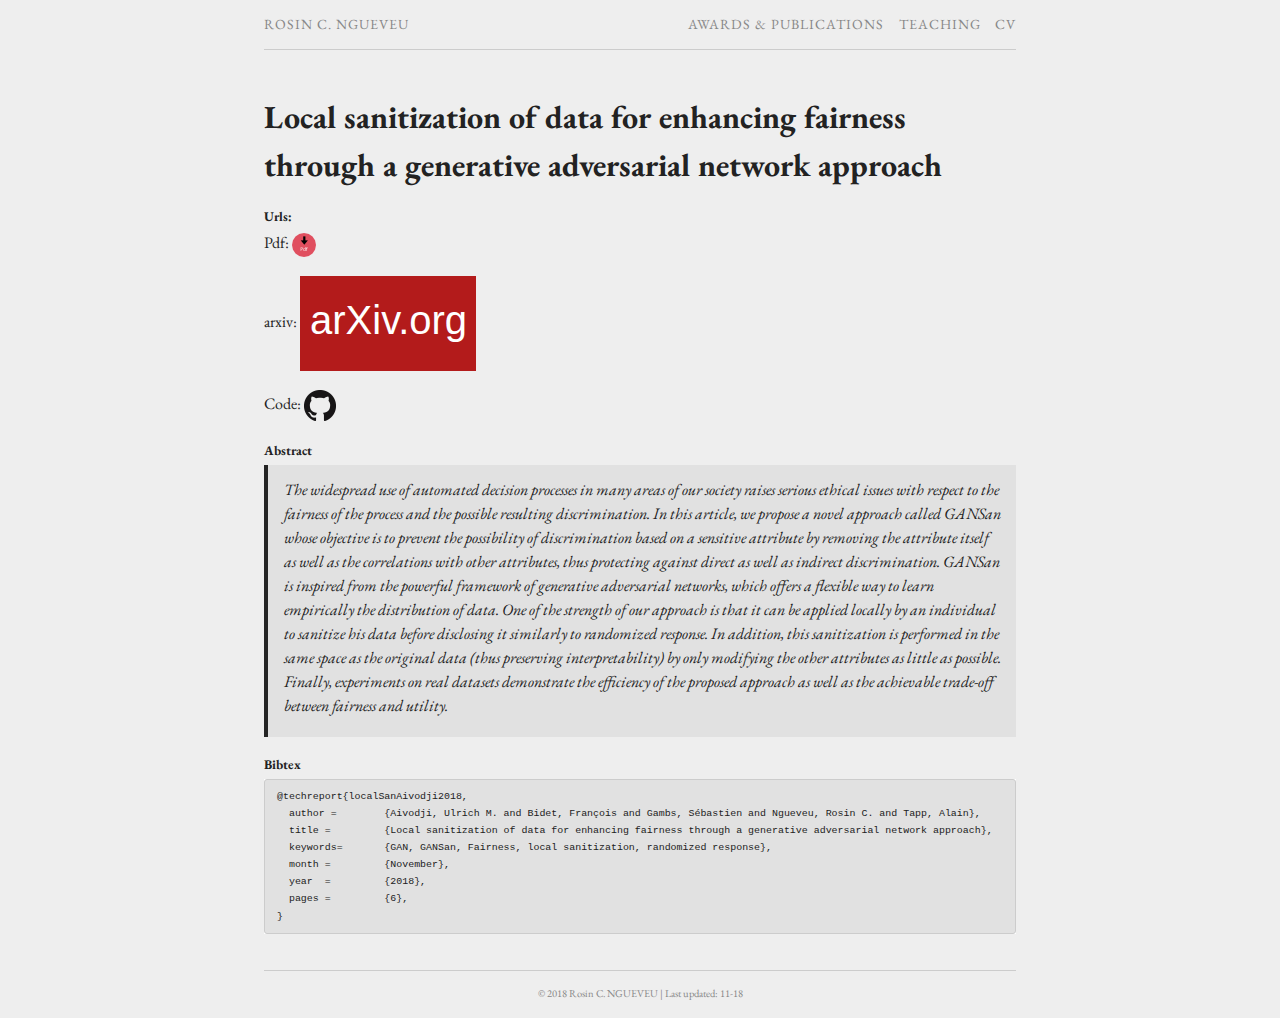
<file: manuscripts/2018/local-sanitization-of-data.html>
<!DOCTYPE html>
<html>

  <head>
    <meta charset="utf-8">
    <meta http-equiv="X-UA-Compatible" content="IE=edge">
    <meta name="viewport" content="width=device-width, initial-scale=1">

    <title>Rosin C. NGUEVEU :: Local sanitization of data for enhancing fairness through a generative adversarial network approach</title>
    <meta name="description" content="Urls:Pdf: ">

    <link rel="stylesheet" href="/css/main.css">
    <link rel="canonical" href="http://0.0.0.0:4000/manuscripts/2018/local-sanitization-of-data">
    <link rel="alternate" type="application/rss+xml" title="Rosin C. NGUEVEU" href="http://0.0.0.0:4000/feed.xml" />

    <link href='https://fonts.googleapis.com/css?family=EB+Garamond' rel='stylesheet' type='text/css'>
</head>


  <body>
  <div class="page">
    <header class="site-header">
    <a class="site-title" href="/">Rosin C. NGUEVEU</a>
    <nav class="site-nav">
        <a href="#" class="menu-icon menu.open">
            <svg viewBox="0 0 18 15">
                <path fill="#424242" d="M18,1.484c0,0.82-0.665,1.484-1.484,1.484H1.484C0.665,2.969,0,2.304,0,1.484l0,0C0,0.665,0.665,0,1.484,0 h15.031C17.335,0,18,0.665,18,1.484L18,1.484z"/>
                <path fill="#424242" d="M18,7.516C18,8.335,17.335,9,16.516,9H1.484C0.665,9,0,8.335,0,7.516l0,0c0-0.82,0.665-1.484,1.484-1.484 h15.031C17.335,6.031,18,6.696,18,7.516L18,7.516z"/>
                <path fill="#424242" d="M18,13.516C18,14.335,17.335,15,16.516,15H1.484C0.665,15,0,14.335,0,13.516l0,0 c0-0.82,0.665-1.484,1.484-1.484h15.031C17.335,12.031,18,12.696,18,13.516L18,13.516z"/>
            </svg>
        </a>
        <div class="trigger"><h1>Main Navigation</h1>
            <ul class="menu">
    
    
     <li><a href="/awards-publications/" class="page-link">Awards & Publications</a>
    
    </li>
    
    
     <li><a href="/teaching/" class="page-link">Teaching</a>
    
    </li>
    
    
     <li><a href="/cv/" class="page-link">CV</a>
    
    </li>
    
</ul>

        </div>
    </nav>
</header>


    <div class="post">
    <header class="post-header">
        <h1>Local sanitization of data for enhancing fairness through a generative adversarial network approach</h1>
    </header>

    <h5 id="urls">Urls:</h5>
<p>Pdf: <a href="/docs/Projet_these_Rosin_C._NGUEVEU_no_FW.pdf"><img src="/images/icons/pdf_24.png" alt="download pdf" /></a></p>

<p>arxiv: <a href="arxiv url"><img src="/images/icons/ArXiv_web.svg" alt="arxiv_url" /></a></p>

<p>Code: <a href="git url"><img src="/images/icons/GitHub-Mark/PNG/GitHub-Mark-32px.png" alt="code_url" /></a></p>

<h5 id="abstract">Abstract</h5>

<blockquote>
  <p>The widespread use of automated decision processes in many areas  of  our  society  raises  serious  ethical  issues  with  respect to the fairness of the process and the possible resulting discrimination. In this article, we propose a novel approach called GANSan whose objective is to prevent the possibility of discrimination based on a sensitive attribute by removing the attribute itself as well as the correlations with other attributes, thus protecting against direct as well as indirect discrimination. GANSan is inspired from the powerful framework of generative adversarial networks, which offers a flexible way to learn empirically the distribution of data. One of the strength of our approach is that it can be applied locally by an individual to sanitize his data before disclosing it similarly to randomized response. In addition, this sanitization is performed in the same space as the original data (thus preserving interpretability) by only modifying the other attributes as little as possible. Finally, experiments on real datasets demonstrate the efficiency of the proposed approach as well as the achievable trade-off between fairness and utility.</p>
</blockquote>

<h5 id="bibtex">Bibtex</h5>

<figure class="highlight"><pre><code class="language-xml" data-lang="xml">@techreport{localSanAivodji2018,
  author =        {Aivodji, Ulrich M. and Bidet, François and Gambs, Sébastien and Ngueveu, Rosin C. and Tapp, Alain},
  title =         {Local sanitization of data for enhancing fairness through a generative adversarial network approach},
  keywords=       {GAN, GANSan, Fairness, local sanitization, randomized response},
  month =         {November},
  year  =         {2018},
  pages =         {6},
}</code></pre></figure>


</div>


    <footer class="site-footer">
    © 2018 Rosin C. NGUEVEU | Last updated: 11-18<br />
</footer>


    

    </div>
  </body>

</html>
</file>
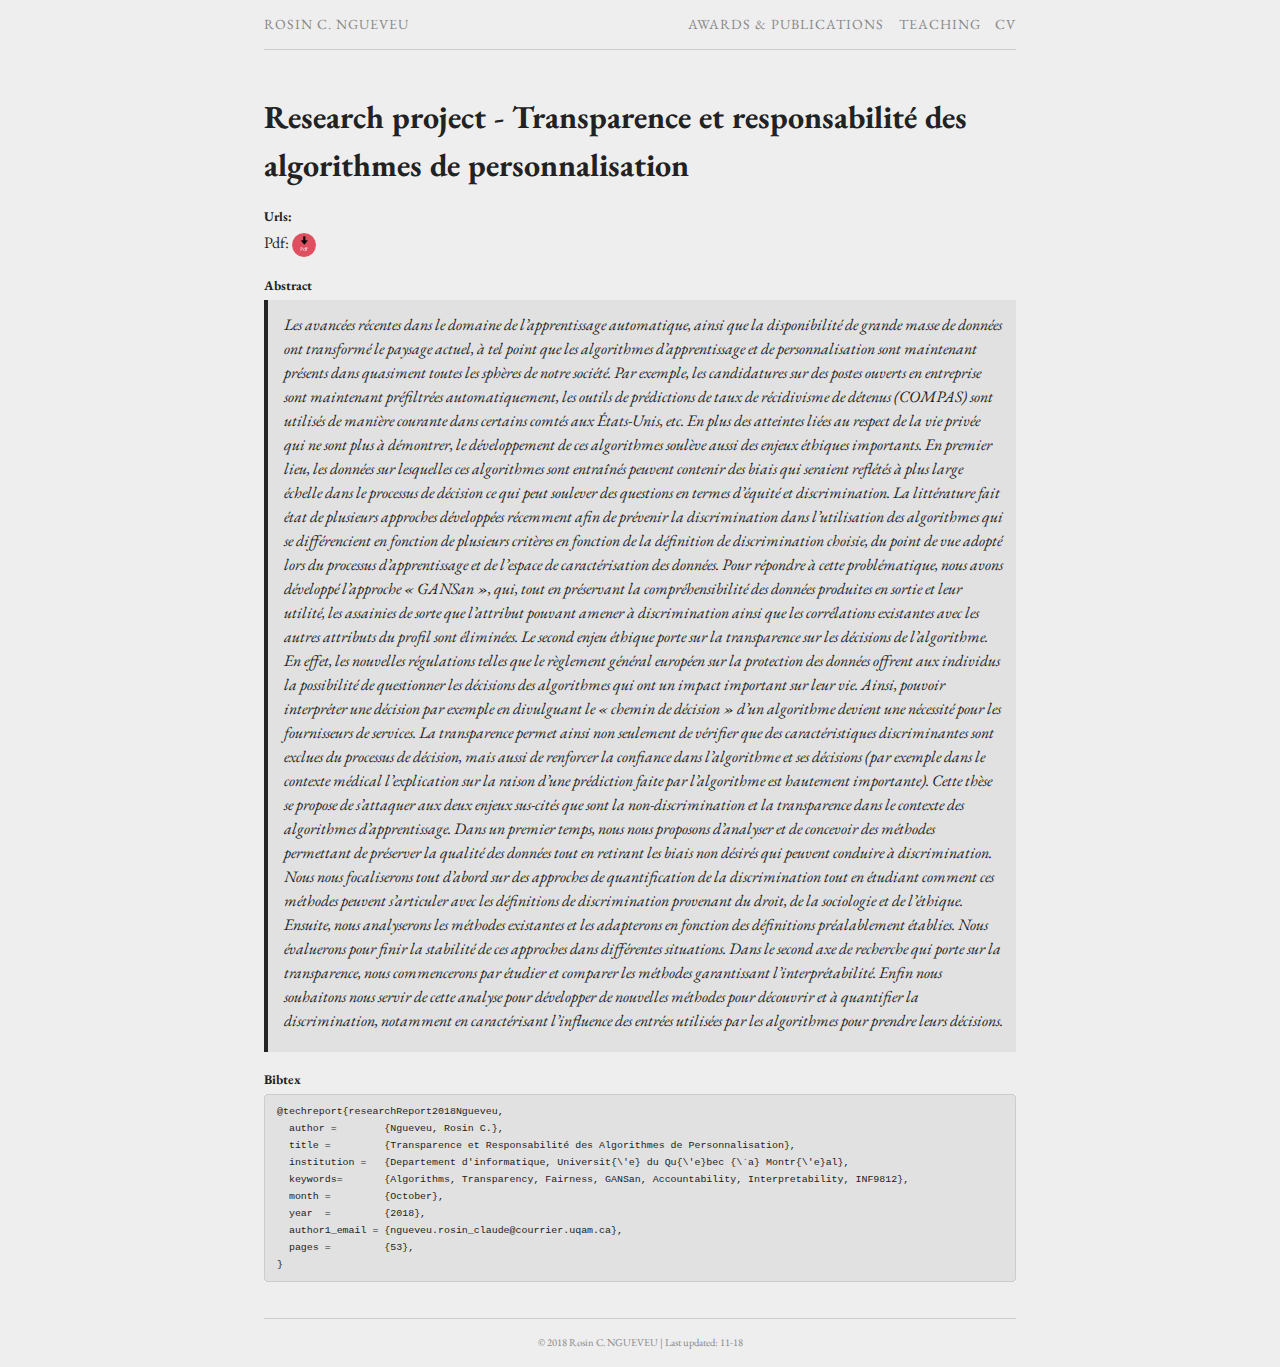
<file: manuscripts/2018/ResearchProject.html>
<!DOCTYPE html>
<html>

  <head>
    <meta charset="utf-8">
    <meta http-equiv="X-UA-Compatible" content="IE=edge">
    <meta name="viewport" content="width=device-width, initial-scale=1">

    <title>Rosin C. NGUEVEU :: Research project - Transparence et responsabilité des algorithmes de personnalisation</title>
    <meta name="description" content="Urls:Pdf: ">

    <link rel="stylesheet" href="/css/main.css">
    <link rel="canonical" href="http://0.0.0.0:4000/manuscripts/2018/ResearchProject">
    <link rel="alternate" type="application/rss+xml" title="Rosin C. NGUEVEU" href="http://0.0.0.0:4000/feed.xml" />

    <link href='https://fonts.googleapis.com/css?family=EB+Garamond' rel='stylesheet' type='text/css'>
</head>


  <body>
  <div class="page">
    <header class="site-header">
    <a class="site-title" href="/">Rosin C. NGUEVEU</a>
    <nav class="site-nav">
        <a href="#" class="menu-icon menu.open">
            <svg viewBox="0 0 18 15">
                <path fill="#424242" d="M18,1.484c0,0.82-0.665,1.484-1.484,1.484H1.484C0.665,2.969,0,2.304,0,1.484l0,0C0,0.665,0.665,0,1.484,0 h15.031C17.335,0,18,0.665,18,1.484L18,1.484z"/>
                <path fill="#424242" d="M18,7.516C18,8.335,17.335,9,16.516,9H1.484C0.665,9,0,8.335,0,7.516l0,0c0-0.82,0.665-1.484,1.484-1.484 h15.031C17.335,6.031,18,6.696,18,7.516L18,7.516z"/>
                <path fill="#424242" d="M18,13.516C18,14.335,17.335,15,16.516,15H1.484C0.665,15,0,14.335,0,13.516l0,0 c0-0.82,0.665-1.484,1.484-1.484h15.031C17.335,12.031,18,12.696,18,13.516L18,13.516z"/>
            </svg>
        </a>
        <div class="trigger"><h1>Main Navigation</h1>
            <ul class="menu">
    
    
     <li><a href="/awards-publications/" class="page-link">Awards & Publications</a>
    
    </li>
    
    
     <li><a href="/teaching/" class="page-link">Teaching</a>
    
    </li>
    
    
     <li><a href="/cv/" class="page-link">CV</a>
    
    </li>
    
</ul>

        </div>
    </nav>
</header>


    <div class="post">
    <header class="post-header">
        <h1>Research project - Transparence et responsabilité des algorithmes de personnalisation</h1>
    </header>

    <h5 id="urls">Urls:</h5>
<p>Pdf: <a href="/docs/Projet_these_Rosin_C._NGUEVEU_no_FW.pdf"><img src="/images/icons/pdf_24.png" alt="download pdf" /></a></p>

<h5 id="abstract">Abstract</h5>

<blockquote>
  <p>Les avancées récentes dans le domaine de l’apprentissage automatique, ainsi que la disponibilité de grande masse de données ont transformé le paysage actuel, à tel point que les algorithmes d’apprentissage et de personnalisation sont maintenant présents dans quasiment toutes les sphères de notre société. Par exemple, les candidatures sur des postes ouverts en entreprise sont maintenant préfiltrées automatiquement, les outils de prédictions de taux de récidivisme de détenus (COMPAS) sont utilisés de manière courante dans certains comtés aux États-Unis, etc. En plus des atteintes liées au respect de la vie privée qui ne sont plus à démontrer, le développement de ces algorithmes soulève aussi des enjeux éthiques importants. 
En premier lieu, les données sur lesquelles ces algorithmes sont entraînés peuvent contenir des biais qui seraient reflétés à plus large échelle dans le processus de décision ce qui peut soulever des questions en termes d’équité et discrimination. La littérature fait état de plusieurs approches développées récemment afin de prévenir la discrimination dans l’utilisation des algorithmes qui se différencient en fonction de plusieurs critères en fonction de la définition de discrimination choisie, du point de vue adopté lors du processus d’apprentissage et de l’espace de caractérisation des données. Pour répondre à cette problématique, nous avons développé l’approche « GANSan », qui, tout en préservant la compréhensibilité des données produites en sortie et leur utilité, les assainies de sorte que l’attribut pouvant amener à discrimination ainsi que les corrélations existantes avec les autres attributs du profil sont éliminées. Le second enjeu éthique porte sur la transparence sur les décisions de l’algorithme. En effet, les nouvelles régulations telles que le règlement général européen sur la protection des données offrent aux individus la possibilité de questionner les décisions des algorithmes qui ont un impact important sur leur vie. Ainsi, pouvoir interpréter une décision par exemple en divulguant le « chemin de décision » d’un algorithme devient une nécessité pour les fournisseurs de services. La transparence permet ainsi non seulement de vérifier que des caractéristiques discriminantes sont exclues du processus de décision, mais aussi de renforcer la confiance dans l’algorithme et ses décisions (par exemple dans le contexte médical l’explication sur la raison d’une prédiction faite par l’algorithme est hautement importante).
Cette thèse se propose de s’attaquer aux deux enjeux sus-cités que sont la non-discrimination et la transparence dans le contexte des algorithmes d’apprentissage. Dans un premier temps, nous nous proposons d’analyser et de concevoir des méthodes permettant de préserver la qualité des données tout en retirant les biais non désirés qui peuvent conduire à discrimination. Nous nous focaliserons tout d’abord sur des approches de quantification de la discrimination tout en étudiant comment ces méthodes peuvent s’articuler avec les définitions de discrimination provenant du droit, de la sociologie et de l’éthique. Ensuite, nous analyserons les méthodes existantes et les adapterons en fonction des définitions préalablement établies. Nous évaluerons pour finir la stabilité de ces approches dans différentes situations. Dans le second axe de recherche qui porte sur la transparence, nous commencerons par étudier et comparer les méthodes garantissant l’interprétabilité. Enfin nous souhaitons nous servir de cette analyse pour développer de nouvelles méthodes pour découvrir et à quantifier la discrimination, notamment en caractérisant l’influence des entrées utilisées par les algorithmes pour prendre leurs décisions.</p>
</blockquote>

<h5 id="bibtex">Bibtex</h5>

<figure class="highlight"><pre><code class="language-xml" data-lang="xml">@techreport{researchReport2018Ngueveu,
  author =        {Ngueveu, Rosin C.}, 
  title =         {Transparence et Responsabilité des Algorithmes de Personnalisation},
  institution =   {Departement d'informatique, Universit{\'e} du Qu{\'e}bec {\`a} Montr{\'e}al},
  keywords=       {Algorithms, Transparency, Fairness, GANSan, Accountability, Interpretability, INF9812},
  month =         {October},
  year  =         {2018},
  author1_email = {ngueveu.rosin_claude@courrier.uqam.ca},
  pages =         {53},
}</code></pre></figure>


</div>


    <footer class="site-footer">
    © 2018 Rosin C. NGUEVEU | Last updated: 11-18<br />
</footer>


    

    </div>
  </body>

</html>
</file>
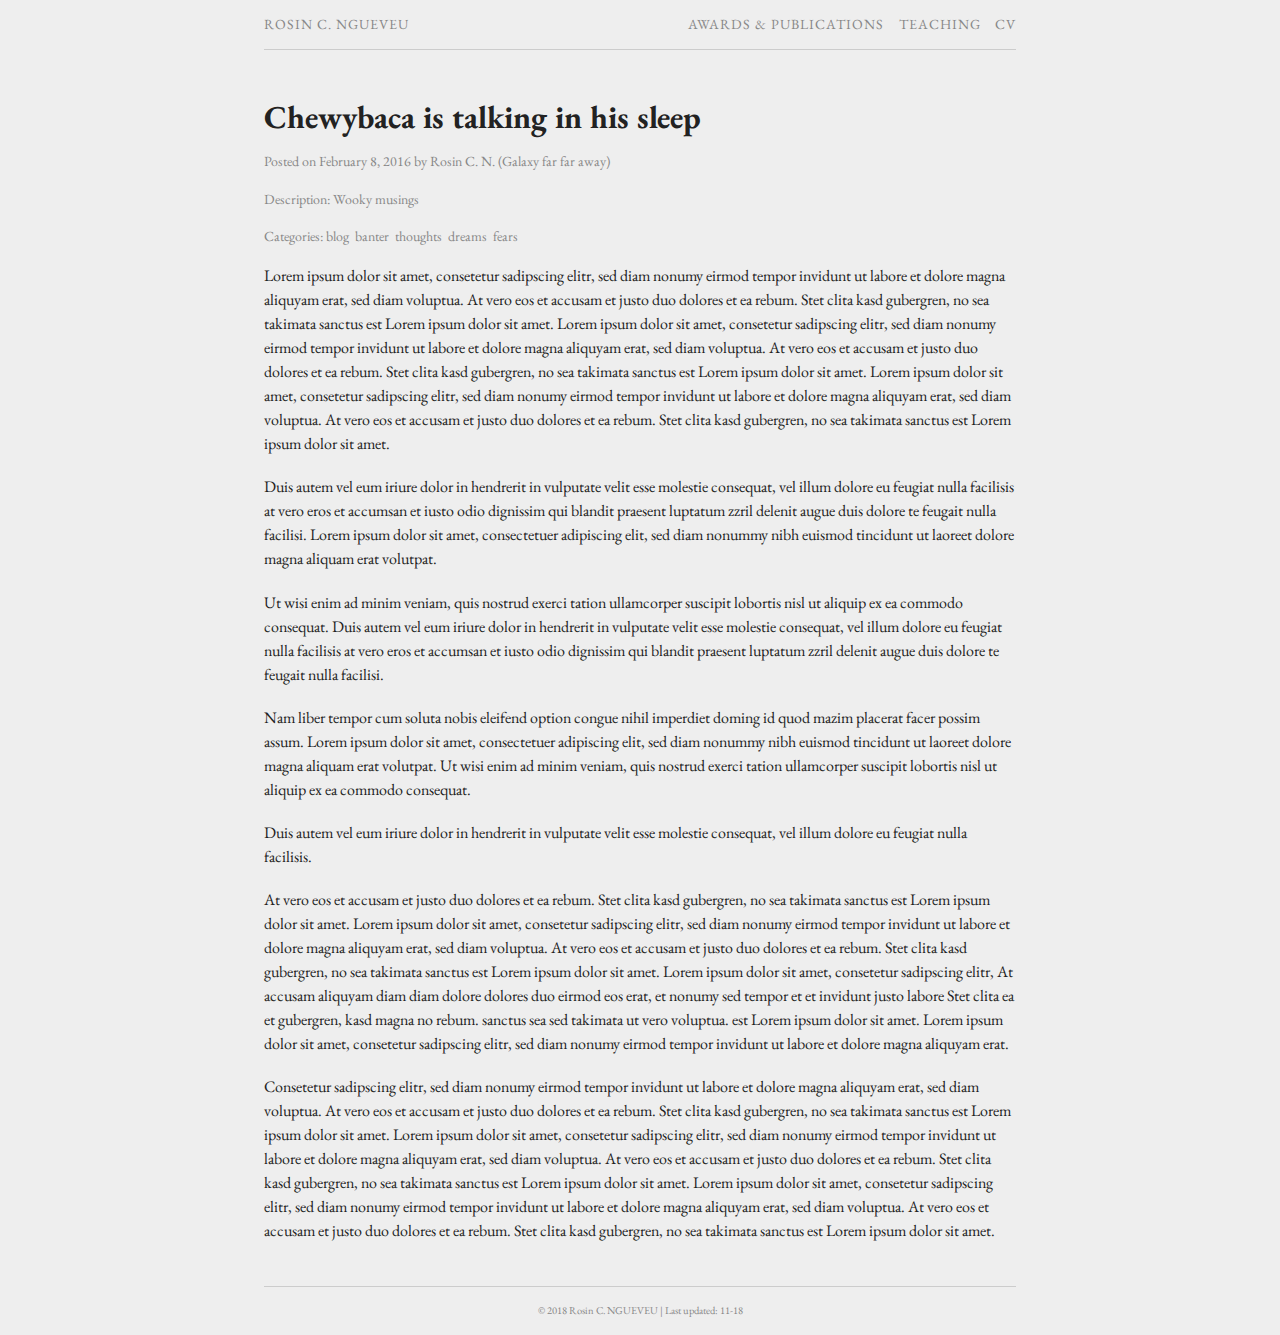
<file: blog/banter/thoughts/dreams/fears/2016/Chewbaca-is-talking-in-his-sleep.html>
<!DOCTYPE html>
<html>

  <head>
    <meta charset="utf-8">
    <meta http-equiv="X-UA-Compatible" content="IE=edge">
    <meta name="viewport" content="width=device-width, initial-scale=1">

    <title>Rosin C. NGUEVEU :: Chewybaca is talking in his sleep</title>
    <meta name="description" content="Lorem ipsum dolor sit amet, consetetur sadipscing elitr,  sed diam nonumy eirmod tempor invidunt ut labore et dolore magna aliquyam erat, sed diam voluptua. ...">

    <link rel="stylesheet" href="/css/main.css">
    <link rel="canonical" href="http://0.0.0.0:4000/blog/banter/thoughts/dreams/fears/2016/Chewbaca-is-talking-in-his-sleep">
    <link rel="alternate" type="application/rss+xml" title="Rosin C. NGUEVEU" href="http://0.0.0.0:4000/feed.xml" />

    <link href='https://fonts.googleapis.com/css?family=EB+Garamond' rel='stylesheet' type='text/css'>
</head>


  <body>
  <div class="page">
    <header class="site-header">
    <a class="site-title" href="/">Rosin C. NGUEVEU</a>
    <nav class="site-nav">
        <a href="#" class="menu-icon menu.open">
            <svg viewBox="0 0 18 15">
                <path fill="#424242" d="M18,1.484c0,0.82-0.665,1.484-1.484,1.484H1.484C0.665,2.969,0,2.304,0,1.484l0,0C0,0.665,0.665,0,1.484,0 h15.031C17.335,0,18,0.665,18,1.484L18,1.484z"/>
                <path fill="#424242" d="M18,7.516C18,8.335,17.335,9,16.516,9H1.484C0.665,9,0,8.335,0,7.516l0,0c0-0.82,0.665-1.484,1.484-1.484 h15.031C17.335,6.031,18,6.696,18,7.516L18,7.516z"/>
                <path fill="#424242" d="M18,13.516C18,14.335,17.335,15,16.516,15H1.484C0.665,15,0,14.335,0,13.516l0,0 c0-0.82,0.665-1.484,1.484-1.484h15.031C17.335,12.031,18,12.696,18,13.516L18,13.516z"/>
            </svg>
        </a>
        <div class="trigger"><h1>Main Navigation</h1>
            <ul class="menu">
    
    
     <li><a href="/awards-publications/" class="page-link">Awards & Publications</a>
    
    </li>
    
    
     <li><a href="/teaching/" class="page-link">Teaching</a>
    
    </li>
    
    
     <li><a href="/cv/" class="page-link">CV</a>
    
    </li>
    
</ul>

        </div>
    </nav>
</header>


    <div class="post">
    <header class="post-header">
    <h1>Chewybaca is talking in his sleep</h1>
    <p class="post-meta">Posted on February 8, 2016 by Rosin C. N. (Galaxy far far away)</p>

    
    <p class="post-meta">Description: Wooky musings</p>
    

    
    <p class="post-meta">Categories:
    
    <!-- <a href=" | prepend: site.baseurl}}" title="blog">blog</a>&nbsp; -->
    blog&nbsp;
    
    <!-- <a href=" | prepend: site.baseurl}}" title="banter">banter</a>&nbsp; -->
    banter&nbsp;
    
    <!-- <a href=" | prepend: site.baseurl}}" title="thoughts">thoughts</a>&nbsp; -->
    thoughts&nbsp;
    
    <!-- <a href=" | prepend: site.baseurl}}" title="dreams">dreams</a>&nbsp; -->
    dreams&nbsp;
    
    <!-- <a href=" | prepend: site.baseurl}}" title="fears">fears</a>&nbsp; -->
    fears&nbsp;
    

    </p>
    
    </header>

    <p>Lorem ipsum dolor sit amet, consetetur sadipscing elitr,  sed diam nonumy eirmod tempor invidunt ut labore et dolore magna aliquyam erat, sed diam voluptua. At vero eos et accusam et justo duo dolores et ea rebum. Stet clita kasd gubergren, no sea takimata sanctus est Lorem ipsum dolor sit amet. Lorem ipsum dolor sit amet, consetetur sadipscing elitr,  sed diam nonumy eirmod tempor invidunt ut labore et dolore magna aliquyam erat, sed diam voluptua. At vero eos et accusam et justo duo dolores et ea rebum. Stet clita kasd gubergren, no sea takimata sanctus est Lorem ipsum dolor sit amet. Lorem ipsum dolor sit amet, consetetur sadipscing elitr,  sed diam nonumy eirmod tempor invidunt ut labore et dolore magna aliquyam erat, sed diam voluptua. At vero eos et accusam et justo duo dolores et ea rebum. Stet clita kasd gubergren, no sea takimata sanctus est Lorem ipsum dolor sit amet.</p>

<p>Duis autem vel eum iriure dolor in hendrerit in vulputate velit esse molestie consequat, vel illum dolore eu feugiat nulla facilisis at vero eros et accumsan et iusto odio dignissim qui blandit praesent luptatum zzril delenit augue duis dolore te feugait nulla facilisi. Lorem ipsum dolor sit amet, consectetuer adipiscing elit, sed diam nonummy nibh euismod tincidunt ut laoreet dolore magna aliquam erat volutpat.</p>

<p>Ut wisi enim ad minim veniam, quis nostrud exerci tation ullamcorper suscipit lobortis nisl ut aliquip ex ea commodo consequat. Duis autem vel eum iriure dolor in hendrerit in vulputate velit esse molestie consequat, vel illum dolore eu feugiat nulla facilisis at vero eros et accumsan et iusto odio dignissim qui blandit praesent luptatum zzril delenit augue duis dolore te feugait nulla facilisi.</p>

<p>Nam liber tempor cum soluta nobis eleifend option congue nihil imperdiet doming id quod mazim placerat facer possim assum. Lorem ipsum dolor sit amet, consectetuer adipiscing elit, sed diam nonummy nibh euismod tincidunt ut laoreet dolore magna aliquam erat volutpat. Ut wisi enim ad minim veniam, quis nostrud exerci tation ullamcorper suscipit lobortis nisl ut aliquip ex ea commodo consequat.</p>

<p>Duis autem vel eum iriure dolor in hendrerit in vulputate velit esse molestie consequat, vel illum dolore eu feugiat nulla facilisis.</p>

<p>At vero eos et accusam et justo duo dolores et ea rebum. Stet clita kasd gubergren, no sea takimata sanctus est Lorem ipsum dolor sit amet. Lorem ipsum dolor sit amet, consetetur sadipscing elitr,  sed diam nonumy eirmod tempor invidunt ut labore et dolore magna aliquyam erat, sed diam voluptua. At vero eos et accusam et justo duo dolores et ea rebum. Stet clita kasd gubergren, no sea takimata sanctus est Lorem ipsum dolor sit amet. Lorem ipsum dolor sit amet, consetetur sadipscing elitr,  At accusam aliquyam diam diam dolore dolores duo eirmod eos erat, et nonumy sed tempor et et invidunt justo labore Stet clita ea et gubergren, kasd magna no rebum. sanctus sea sed takimata ut vero voluptua. est Lorem ipsum dolor sit amet. Lorem ipsum dolor sit amet, consetetur sadipscing elitr,  sed diam nonumy eirmod tempor invidunt ut labore et dolore magna aliquyam erat.</p>

<p>Consetetur sadipscing elitr,  sed diam nonumy eirmod tempor invidunt ut labore et dolore magna aliquyam erat, sed diam voluptua. At vero eos et accusam et justo duo dolores et ea rebum. Stet clita kasd gubergren, no sea takimata sanctus est Lorem ipsum dolor sit amet. Lorem ipsum dolor sit amet, consetetur sadipscing elitr,  sed diam nonumy eirmod tempor invidunt ut labore et dolore magna aliquyam erat, sed diam voluptua. At vero eos et accusam et justo duo dolores et ea rebum. Stet clita kasd gubergren, no sea takimata sanctus est Lorem ipsum dolor sit amet. Lorem ipsum dolor sit amet, consetetur sadipscing elitr,  sed diam nonumy eirmod tempor invidunt ut labore et dolore magna aliquyam erat, sed diam voluptua. At vero eos et accusam et justo duo dolores et ea rebum. Stet clita kasd gubergren, no sea takimata sanctus est Lorem ipsum dolor sit amet.</p>


    

</div>


    <footer class="site-footer">
    © 2018 Rosin C. NGUEVEU | Last updated: 11-18<br />
</footer>


    

    </div>
  </body>

</html>
</file>
<file: css/main.css>
.site-header { border-bottom: 1px solid #ccc; position: relative; text-transform: uppercase; font-size: 0.875em; }

.site-header, .site-header a { color: #888; }

.site-header a:hover { color: #222; text-decoration: none; }

.site-title { margin-top: 1em; margin-bottom: 1em; float: left; letter-spacing: 1px; }

.site-nav { background: #eee; }

.site-nav ul { text-align: right; float: right; letter-spacing: 1px; list-style-type: none; }

.site-nav .menu > li { display: inline-block; margin: 1em 0 0 0.75em; padding: 0; position: relative; vertical-align: middle; }

.site-nav a { display: block; }

.site-nav .sub-menu a { display: block; line-height: 1.2em; padding: 4px 10px; color: #222; }

.site-nav .sub-menu a:hover { color: #b6321c; }

.site-nav .sub-menu { border-color: #ccc; z-index: 2147483647; }

.site-nav .sub-menu li.current-menu-item > a { border-left: none; border-right: none; }

.sub-menu { border: 1px solid #ccc; background: #eee; display: none; right: -10px; padding: 4px 0 3px 0; position: absolute; text-align: left; text-transform: none; top: 28px; min-width: 200px; z-index: 999; }

.sub-menu li { border-bottom: 0; display: block; height: auto; margin: 3px 0; padding: 0; text-align: left; }

.site-nav li:hover > .sub-menu { display: block; }

.site-nav h1 { position: absolute; left: -999em; }

.site-nav { float: right; }
.site-nav .menu-icon { display: none; }
.site-nav .page-link { color: #888; }
.site-nav .page-link:not(:first-child) { margin-left: 20px; }
@media screen and (max-width: 32em) { .site-nav { position: absolute; top: 9px; right: 20px; border: 1px solid #ccc; border-radius: 5px; text-align: right; }
  .site-nav .menu-icon { display: block; float: right; width: 1.5em; height: 1.25em; line-height: 0; padding-top: 10px; text-align: center; }
  .site-nav .menu-icon > svg { width: 1.25em; height: 1em; vertical-align: middle; }
  .site-nav .menu-icon > svg path { fill: #444; }
  .site-nav .trigger { clear: both; display: none; }
  .site-nav:hover .trigger { display: block; padding-bottom: 5px; }
  .site-nav .page-link { display: block; padding: 5px 10px; } }

@media screen and (max-width: 32em) { .site-nav h1 { border-bottom: 1px solid #ccc; cursor: pointer; display: none; /* Standard. IE8+, Saf, FF3+ */ height: 23px; left: auto; margin-top: 10px; position: static; white-space: nowrap; }
  .site-nav .menu { display: block; left: -3px; min-width: 215px; padding: 4px 0; position: relative; right: -3px; z-index: 999; }
  .site-nav .menu.open { display: block; }
  .site-nav .menu li { display: block; margin: 0; color: #222; }
  .site-nav ul.menu a { color: #222; }
  .site-nav ul.menu a:hover { color: #b6321c; }
  .site-nav a, .site-nav li.current-menu-item > a { padding: 4px 10px; }
  .site-nav .menu > li { height: auto; text-align: left; }
  .site-nav .sub-menu { border: 0; display: block; position: relative; min-width: 215px; max-width: 215px; top: auto; right: auto; width: auto; }
  .site-nav .sub-menu { padding-left: 16px; } }
body, h1, h2, h3, h4, h5, h6, p, blockquote, pre, hr, dl, dd, ol, ul, figure { margin: 0; padding: 0; }

html { overflow-y: scroll; }

body { font-family: "EB Garamond", serif; font-size: x-normal; line-height: 1.5; color: #222; background-color: #eee; margin: 0 0.75em; -webkit-text-size-adjust: 100%; }

h1, h2, h3, h4, h5, h6, p, blockquote, pre, ul, ol, dl, figure, .highlight { margin-bottom: 0.75em; }

hr { display: block; margin: 0.5em auto; border-style: inset; border-top: 1px solid #ccc; border-bottom: none; }

img { max-width: 100%; margin: auto auto; vertical-align: middle; }

figure > img { display: block; }

figcaption { font-size: 0.875em; }

ul, ol { margin-left: 1.5em; }

li > ul, li > ol { margin-bottom: 0; }

h1, h2, h3, h4, h5, h6 { font-weight: bold; }

a { color: #b6321c; text-decoration: none; }
a:hover { color: #ca6c18; text-decoration: none; }

blockquote { background-color: #e1e1e1; border-left: 4px solid #242424; padding-left: 1.0em; padding-right: 0.8em; padding-top: 0.8em; padding-bottom: 0.001em; font-style: italic; }
blockquote > :last-child { margin-bottom: 0; }

pre, code { border: 1px solid #ccc; border-radius: 3px; background-color: #e1e1e1; font-family: monospace; font-size: 0.875em; }

code { padding: 1px 5px; }

pre { padding: 8px 12px; overflow-x: scroll; }
pre > code { border: 0; padding-right: 0; padding-left: 0; }

.icon > svg { display: inline-block; width: 0.75em; height: 0.75em; vertical-align: middle; }
.icon > svg path { fill: #222; }

.footnotes ol li { list-style-type: decimal; }

.footnotes ol { font-size: 0.66em; color: #888; }

ul.listing { list-style-type: none; margin-left: 0; }

ul.listing li.listing-seperator { padding-top: 0.75em; font-size: 1.17em; }

ul.listing li.listing-item time { color: #888; text-transform: uppercase; padding-right: 0.5em; }

ul.listing li.listing-item a { color: #b6321c; }

.site-footer { font-size: 0.66em; color: #888; border-top: 1px solid #ccc; padding-top: 1.5em; float: none; margin-left: auto; margin-right: auto; margin-top: 0; margin-bottom: 1.5em; text-align: center; }

.site-footer a { color: inherit; text-decoration: underline; }

.site-footer a:hover { color: #ca6c18; text-decoration: underline; }

.page { margin: 0 auto; max-width: -webkit-calc(50em - (1.5em * 2)); max-width: calc(50em - (1.5em * 2)); min-width: -webkit-calc(15em - (1.5em * 2)); min-width: calc(15em - (1.5em * 2)); }
@media screen and (max-width: 50em) { .page { max-width: -webkit-calc(50em - (1.5em)); max-width: calc(50em - (1.5em)); min-width: -webkit-calc(15em - (1.5em * 2)); min-width: calc(15em - (1.5em * 2)); } }

.site-header:after, .site-footer:after, .post:after { content: ""; display: table; clear: both; }

.post { margin-bottom: 1.5em; }

.post p { margin-top: 0; margin-bottom: 1.2em; }

.post h1, h2, h3, h4, h5, h6 { margin-top: 1.35em; margin-bottom: 0.3em; }

.post-list { margin-left: 0; list-style: none; }
.post-list > li { margin-bottom: 1.5em; }

.post-meta { font-size: 0.875em; color: #888; }

.post-link { display: block; }

.highlight { background: #fff; }
.highlight .c { color: #998; font-style: italic; }
.highlight .err { color: #a61717; background-color: #e3d2d2; }
.highlight .k { font-weight: bold; }
.highlight .o { font-weight: bold; }
.highlight .cm { color: #998; font-style: italic; }
.highlight .cp { color: #999; font-weight: bold; }
.highlight .c1 { color: #998; font-style: italic; }
.highlight .cs { color: #999; font-weight: bold; font-style: italic; }
.highlight .gd { color: #000; background-color: #fdd; }
.highlight .gd .x { color: #000; background-color: #faa; }
.highlight .ge { font-style: italic; }
.highlight .gr { color: #a00; }
.highlight .gh { color: #999; }
.highlight .gi { color: #000; background-color: #dfd; }
.highlight .gi .x { color: #000; background-color: #afa; }
.highlight .go { color: #888; }
.highlight .gp { color: #555; }
.highlight .gs { font-weight: bold; }
.highlight .gu { color: #aaa; }
.highlight .gt { color: #a00; }
.highlight .kc { font-weight: bold; }
.highlight .kd { font-weight: bold; }
.highlight .kp { font-weight: bold; }
.highlight .kr { font-weight: bold; }
.highlight .kt { color: #458; font-weight: bold; }
.highlight .m { color: #099; }
.highlight .s { color: #d14; }
.highlight .na { color: #008080; }
.highlight .nb { color: #0086B3; }
.highlight .nc { color: #458; font-weight: bold; }
.highlight .no { color: #008080; }
.highlight .ni { color: #800080; }
.highlight .ne { color: #900; font-weight: bold; }
.highlight .nf { color: #900; font-weight: bold; }
.highlight .nn { color: #555; }
.highlight .nt { color: #000080; }
.highlight .nv { color: #008080; }
.highlight .ow { font-weight: bold; }
.highlight .w { color: #bbb; }
.highlight .mf { color: #099; }
.highlight .mh { color: #099; }
.highlight .mi { color: #099; }
.highlight .mo { color: #099; }
.highlight .sb { color: #d14; }
.highlight .sc { color: #d14; }
.highlight .sd { color: #d14; }
.highlight .s2 { color: #d14; }
.highlight .se { color: #d14; }
.highlight .sh { color: #d14; }
.highlight .si { color: #d14; }
.highlight .sx { color: #d14; }
.highlight .sr { color: #009926; }
.highlight .s1 { color: #d14; }
.highlight .ss { color: #990073; }
.highlight .bp { color: #999; }
.highlight .vc { color: #008080; }
.highlight .vg { color: #008080; }
.highlight .vi { color: #008080; }
.highlight .il { color: #099; }

.captioned-img { text-align: center; border: none; font-size: 0.66em; overflow: hidden; }

.captioned-img img { display: block; margin: auto auto; padding: 0.5em 0 0.5em 0; border: none; }

.aligncenter { display: block; margin-left: auto; margin-right: auto; }

.alignleft { float: left; margin-top: 0; margin-right: 1em; margin-bottom: 0.75em; }

.alignright { float: right; margin-top: 0; margin-left: 1em; margin-bottom: 0.75em; }

@media screen and (max-width: 32em) { .alignleft, .alignright { display: block; margin-left: auto; margin-right: auto; float: none; } }
</file>
